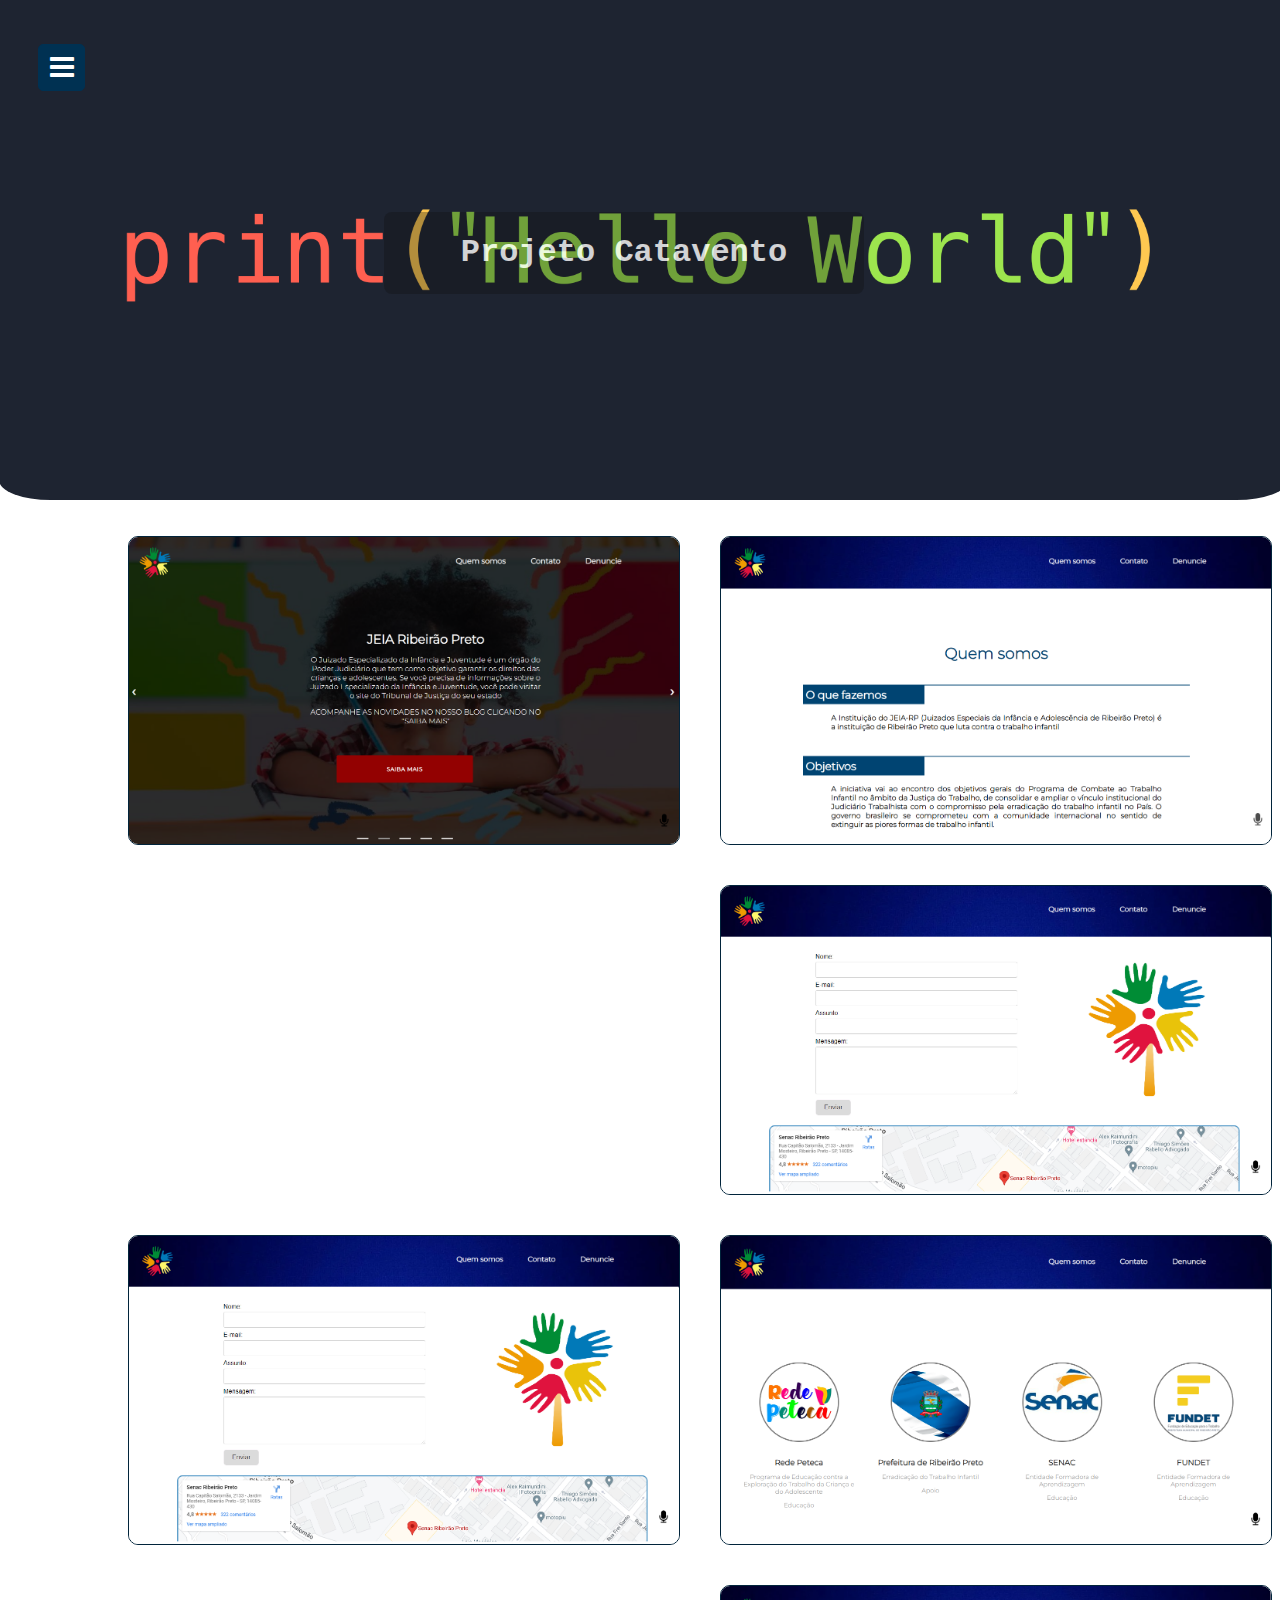
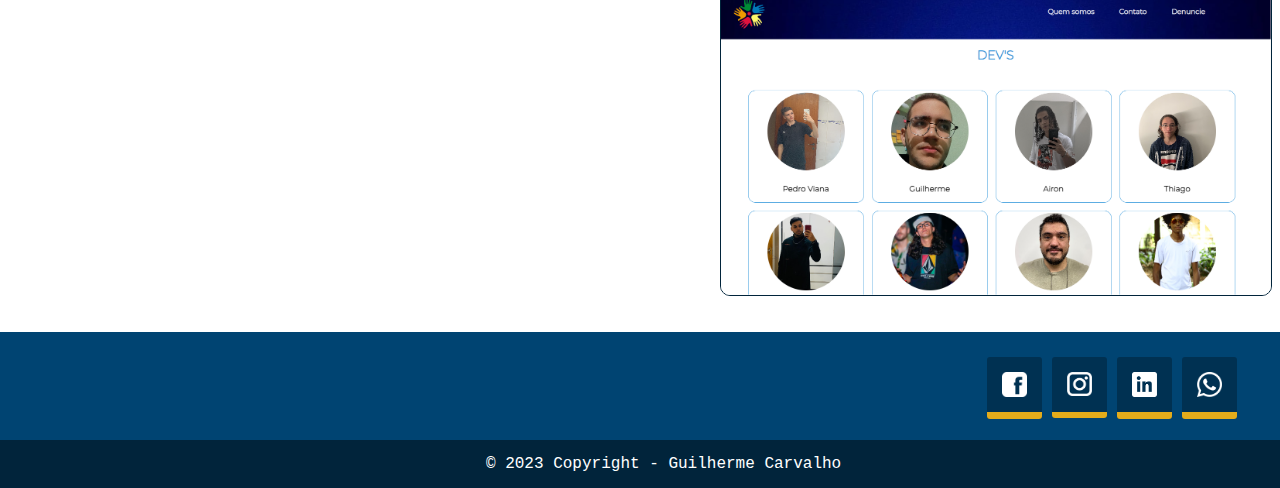
<file: Entregador/index.html>
<!DOCTYPE html>
<html lang="pt-br">
<head>
    <meta charset="UTF-8">
    <meta http-equiv="X-UA-Compatible" content="IE=edge">
    <meta name="viewport" content="width=device-width, initial-scale=1.0">
    <link rel="stylesheet" href="css/css.css">
    <link rel="stylesheet" href="css/css2.css">
    <style>
        @import url('http://db.onlinewebfonts.com/c/89d11a443c316da80dcb8f5e1f63c86e?family=Bauhaus+93');
    </style>
    <style>
        @import url('http://fonts.cdnfonts.com/css/berlin-sans-fb-demi');
    </style>
    <style>
        @import url('https://fonts.googleapis.com/css2?family=Alfa+Slab+One&display=swap');
    </style>
    <link rel="stylesheet" type="text/css"
        href="https://cdnjs.cloudflare.com/ajax/libs/font-awesome/4.7.0/css/font-awesome.css">
    <link rel="icon" type="image/png" sizes="5x10" href="./images/logo1.png">
    <meta charset="UTF-8">
    <meta name="viewport" content="width=device-width, initial-scale=1">
    <title>Projetos</title>
</head>
<body>
    <header>
        <input type="checkbox" id="check">
        <label for="check">
            <i class="fa fa-lg fa-bars" id="btn"></i>
            <i class="fa fa-lg fa-times" id="cancelar"></i>
        </label>
        <div class="sidebar">
            <header class="head">Projeto Final</header>
            <a href="index.html">
                <i class="fa fa-question-circle" class="active"></i>
                <span>Projeto Catavento</span>
            </a>
            <a href="formacao.html">
                <i class="fa fa-graduation-cap"></i>
                <span>Formações</span>
            </a>
            <a href="experiencia.html">
                <i class="fa fa-book"></i>
                <span>Experiências</span>
            </a>
            <a href="#">
                <i class="fa fa-file"></i>
                <span>Projetos</span>
            </a>
            <a href="contato.html">
                <i class="fa fa-envelope"></i>
                <span>Contato</span>
            </a>
        </div>
    </header>
    <div class="paralax-projeto">
        <h3>Projeto Catavento</h3>
    </div>
    <figure>
        <img src="img/jeia.png" alt="Tela principal">
        <img src="img/jeia2.png" alt="Tela quem somos">
        <img src="img/jeia3.png" alt="Tela de contato">
        <img src="img/jeia4.png" alt="Tela denuncie">
        <img src="img/jeia5.png" alt="Tela de parcerias">
        <img src="img/jeia6.png" alt="Tela de desenvolvedores">

    </figure>
    <footer>
        <nav class="btn_social">    
            <ul>
                <li><a href="#" target="_blank" title="facebook"><i class="icon icon-facebook"></i></a><img class="icone" src="img/facebook.png"></li>
                <li><a href="#" target="_blank" title="instagram"><i class="icon icon-instagram"></i></a><img class="icone" src="img/instagram.png"></li>
                <li><a href="#" target="_blank" title="youtube"><i class="icon icon-whatsapp"></i></a><img class="icone" src="img/linkedin.png"></li>
                <li><a href="#" target="_blank" title="linkdin"><i class="icon icon-linkedin"></i></a><img class="icone" src="img/whats.png"></li>         
            </ul>
         </nav>
        <p>© 2023 Copyright - Guilherme Carvalho</p>
    </footer>
</body>
</html>
</file>
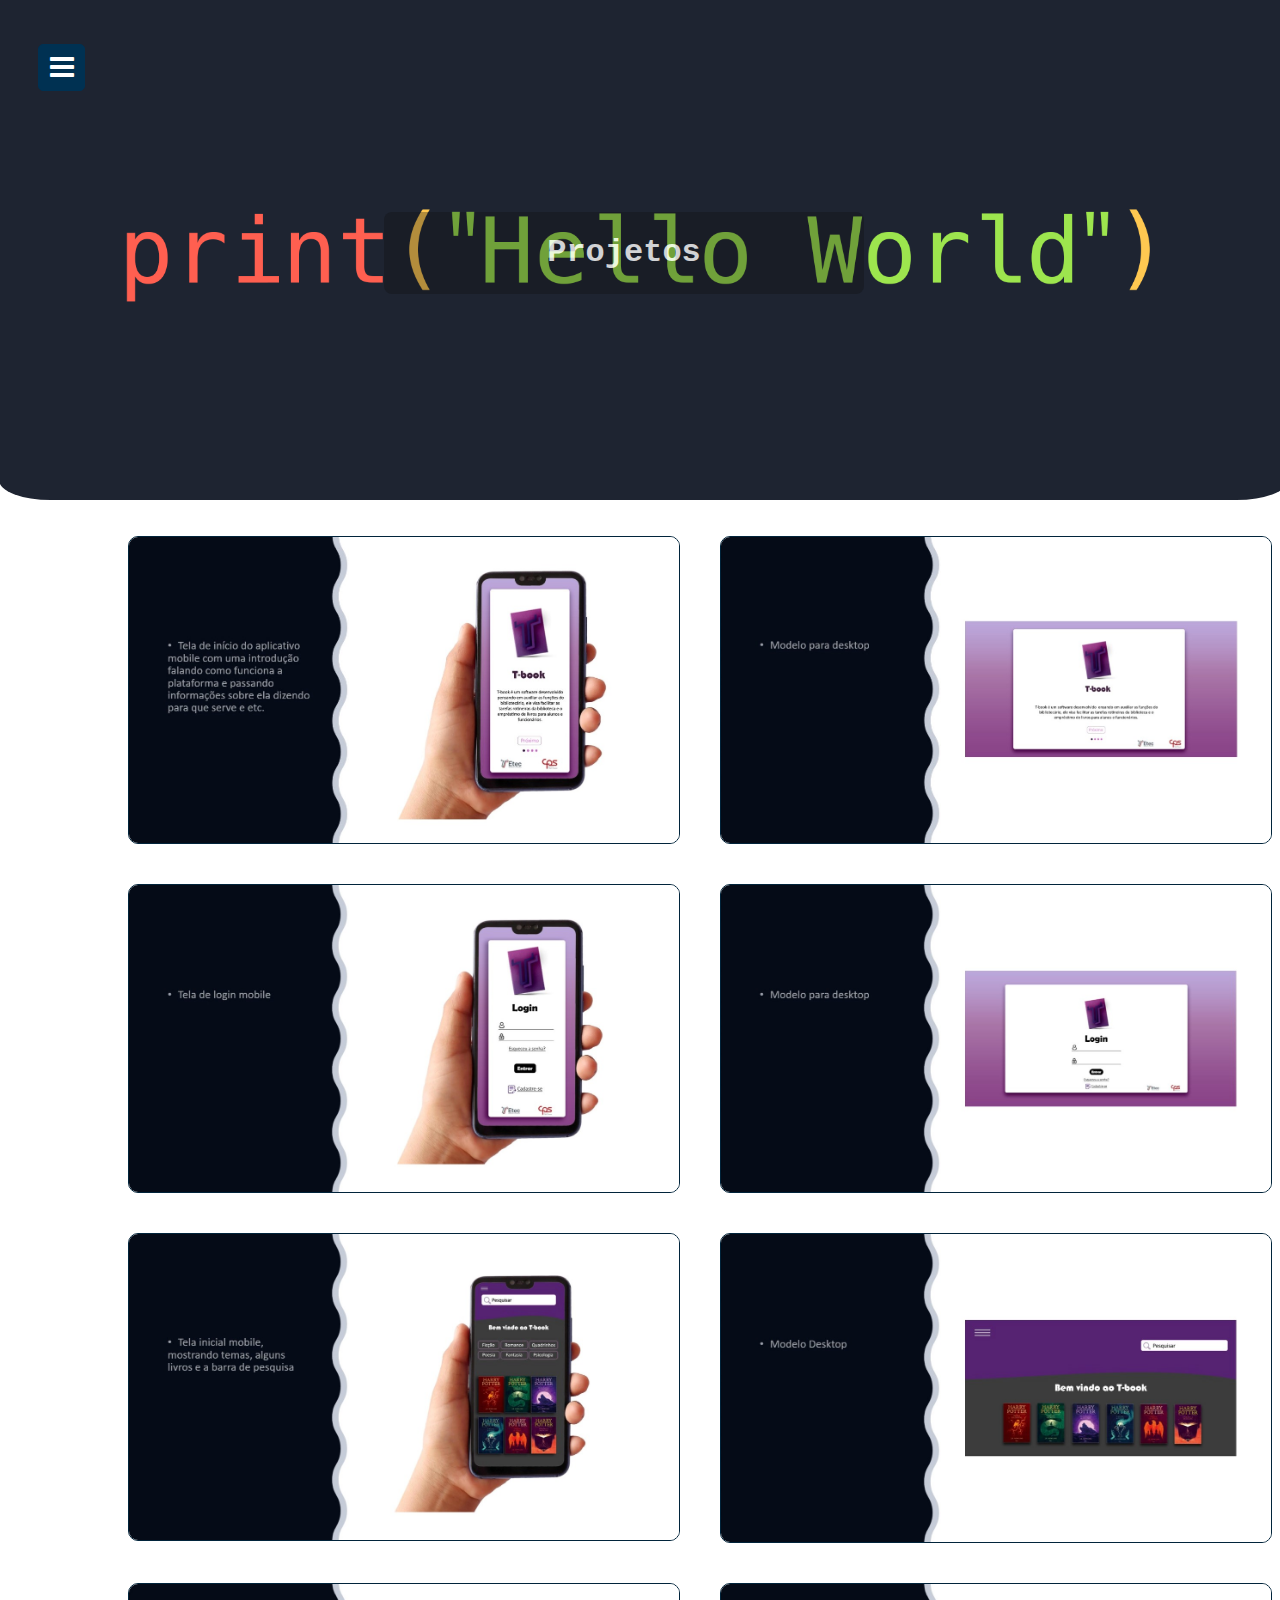
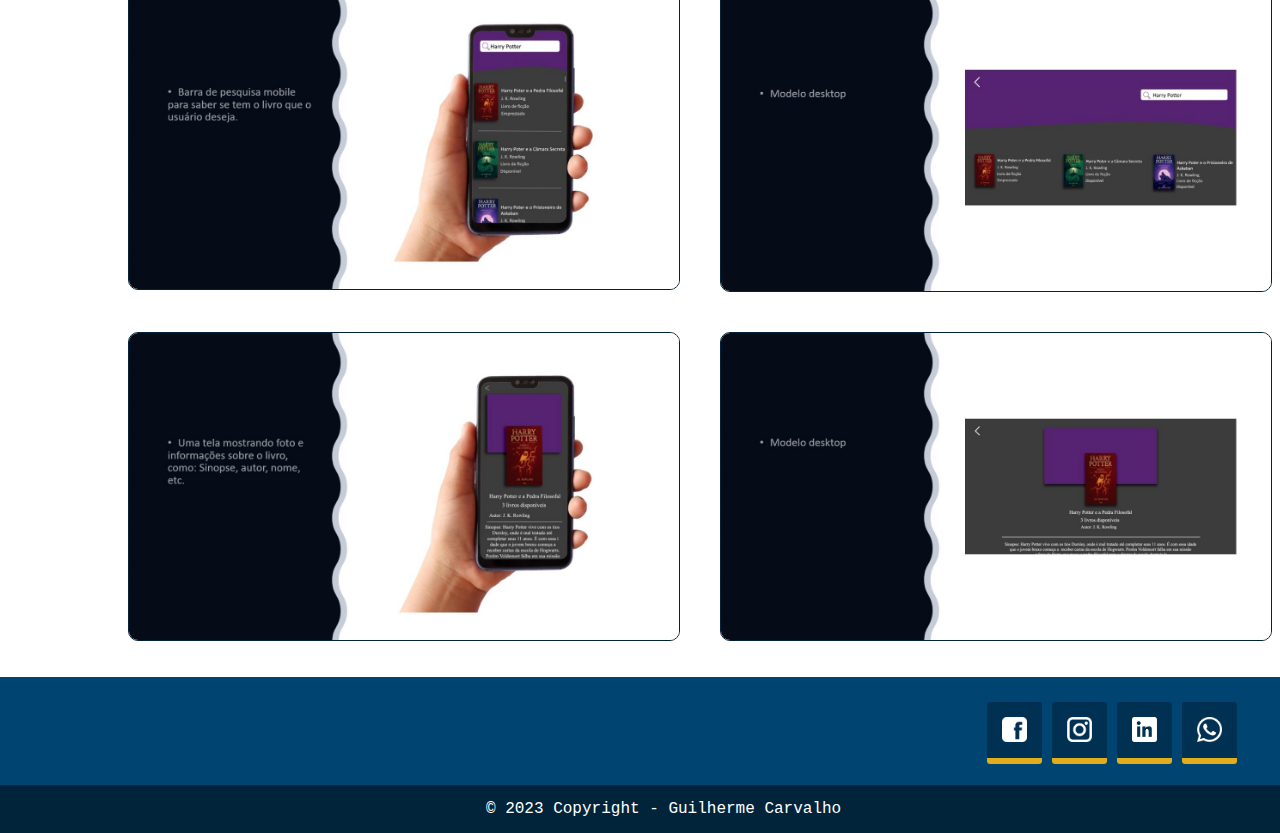
<file: Entregador/contato.html>
<!DOCTYPE html>
<html lang="pt-br">
<head>
    <meta charset="UTF-8">
    <meta http-equiv="X-UA-Compatible" content="IE=edge">
    <meta name="viewport" content="width=device-width, initial-scale=1.0">
    <link rel="stylesheet" href="css/css.css">
    <link rel="stylesheet" href="css/css2.css">
    <style>
        @import url('http://db.onlinewebfonts.com/c/89d11a443c316da80dcb8f5e1f63c86e?family=Bauhaus+93');
    </style>
    <style>
        @import url('http://fonts.cdnfonts.com/css/berlin-sans-fb-demi');
    </style>
    <style>
        @import url('https://fonts.googleapis.com/css2?family=Alfa+Slab+One&display=swap');
    </style>
    <link rel="stylesheet" type="text/css"
        href="https://cdnjs.cloudflare.com/ajax/libs/font-awesome/4.7.0/css/font-awesome.css">
    <link rel="icon" type="image/png" sizes="5x10" href="./images/logo1.png">
    <meta charset="UTF-8">
    <meta name="viewport" content="width=device-width, initial-scale=1">
    <title>Projetos</title>
</head>
<body>
    <header>
        <input type="checkbox" id="check">
        <label for="check">
            <i class="fa fa-lg fa-bars" id="btn"></i>
            <i class="fa fa-lg fa-times" id="cancelar"></i>
        </label>
        <div class="sidebar">
            <header class="head">Projeto Final</header>
            <a href="index.html">
                <i class="fa fa-question-circle"></i>
                <span>Quem sou eu?</span>
            </a>
            <a href="formacao.html">
                <i class="fa fa-graduation-cap"></i>
                <span>Formações</span>
            </a>
            <a href="experiencia.html">
                <i class="fa fa-book"></i>
                <span>Experiências</span>
            </a>
            <a href="#" class="active">
                <i class="fa fa-file"></i>
                <span>Projetos</span>
            </a>
            <a href="contato.html">
                <i class="fa fa-envelope"></i>
                <span>Contato</span>
            </a>
        </div>
    </header>
    <div class="paralax-projeto">
        <h3>Projetos</h3>
    </div>
    <figure>
        <img src="img/img1.jpeg" alt="Tela 1">
        <img src="img/img2.jpeg" alt="Tela 2">
        <img src="img/img3.jpeg" alt="Tela 3">
        <img src="img/img4.jpeg" alt="Tela 4">
        <img src="img/img5.jpeg" alt="Tela 5">
        <img src="img/img6.jpeg" alt="Tela 6">
        <img src="img/img7.jpeg" alt="Tela 7">
        <img src="img/img8.jpeg" alt="Tela 8">
        <img src="img/img9.jpeg" alt="Tela 9">
        <img src="img/img10.jpeg" alt="Tela 10">
    </figure>
    <footer>
        <nav class="btn_social">    
            <ul>
                <li><a href="#" target="_blank" title="facebook"><i class="icon icon-facebook"></i></a><img class="icone" src="img/facebook.png"></li>
                <li><a href="#" target="_blank" title="instagram"><i class="icon icon-instagram"></i></a><img class="icone" src="img/instagram.png"></li>
                <li><a href="#" target="_blank" title="youtube"><i class="icon icon-whatsapp"></i></a><img class="icone" src="img/linkedin.png"></li>
                <li><a href="#" target="_blank" title="linkdin"><i class="icon icon-linkedin"></i></a><img class="icone" src="img/whats.png"></li>         
            </ul>
         </nav>
        <p>© 2023 Copyright - Guilherme Carvalho</p>
    </footer>
</body>
</html>
</file>
<file: Entregador/css/css.css>
/* index */
.conteudo{
    width: 800px;
    margin-left: auto;   
    margin-right: auto;
}
.conteudo h1{
    margin-top: 50px;    /* Editando h1 no Index */
    border-bottom: 2px solid black;
}

.conteudo h2{
    margin-top: -20px;
    text-align: right;  /* Editando h2 no Index */
    font-size: 15px;
}

.eu{
    width: 150px;
    float: left;            /* Editando a foto no Index */   
    padding-right: 20px;
}

.euzin{
    width: 830px;
    text-align: justify;   /* Editando a parágrafo no Index */
    margin-left: 275px;
    margin-bottom: 100px;
}

.paralax-jeia{
    width:102%;
    background-attachment: fixed;
    background-position: center;
    background-repeat: no-repeat;
    background-size: 100%;
    min-height: 500px; 
    background-image: url(../img/jeia.png); 
    margin-left: -9px; 
    border-radius: 0 0 4% 4%;
    margin-top: -8px;
}


/* Formações */

.paralax-formacao{
    width:102%;
    background-attachment: fixed;
    background-position: center;
    background-repeat: no-repeat;
    background-size: 100%;
    min-height: 500px; 
    background-image: url(../img/formacao.jpg); 
    margin-left: -9px; 
    border-radius: 0 0 4% 4%;
    margin-top: -8px;
}

/* Experiências */

.paralax-expe{
    width:102%;
    background-attachment: fixed;
    background-position: center;
    background-repeat: no-repeat;
    background-size: 100%;
    min-height: 500px; 
    background-image: url(../img/conhecimento.jpg); 
    margin-left: -9px; 
    border-radius: 0 0 4% 4%;
    margin-top: -8px;
}


/* Projetos */
.paralax-projeto{
    width:102%;
    background-position: center;
    background-repeat: no-repeat;
    background-size: 100%;
    min-height: 500px; 
    background-image: url(../img/pro.png); 
    margin-left: -9px; 
    border-radius: 0 0 4% 4%;
    margin-top: -8px;
}

figure{
    float: left;
    width: 1185px;
    margin-left: 100px;
}

figure img{
    width: 550px;
    border-radius: 10px;
    border:rgb(1, 36, 59) solid 1px;
    margin: 20px;
    float: left;
}


/* Contato */

.paralax-contato{
    width:102%;
    background-attachment: fixed;
    background-position: center;
    background-repeat: no-repeat;
    background-size: 100%;
    min-height: 500px; 
    background-image: url(../img/contato.jpg); 
    margin-left: -9px; 
    border-radius: 0 0 4% 4%;
    margin-top: -8px;
}

form{
    margin-top: 50px;
    width: 640px;
    margin-left: auto;
    margin-right: auto;
    margin-bottom: 150px;
}
label,  input {
    display: block;
    float: left;
}

input{
    padding-left: 5px;
    width: 350px;
}

.form {
    color:black;
    font-size: 19px;
}

label {	
    text-align: left;
    width: 200px;
    padding-right: 20px;
    padding-bottom: 10px;
    font-size: 19px;

}

fieldset {
    border: solid 1px gray;
    width: 600px;
    margin-right: auto;
    margin-left: auto;
    padding-left: 20px;
    border-color: rgb(0,49,82);
    padding-top: 5px;
    padding-bottom: 10px;
}

br {
    clear: left;
}

.salv {
    max-width: 100px;
    background: #008009;
    color: #fff;
    cursor: pointer;
    font-size: 14px;
    border-radius: 3px;
    width: 100%;
    padding: 10px;
    border: none;
    outline: none;
    box-shadow: none;
    margin-left: 2px;
    margin-top: 8px;
    margin-right: 20px;
}

.salv:hover{
    background-color:#42ed4e;
    transition: all 0.5s;
}

.canc {
    max-width: 100px;
    background: #a80000;
    color: #fff;
    cursor: pointer;
    font-size: 14px;
    border-radius: 3px;
    position: relative;
    width: 100%;
    padding: 10px;
    border: none;
    outline: none;
    box-shadow: none;
    margin-top: 8px;
}

.canc:hover{
    background-color:#ff3030;
    transition: all 0.5s;
}



/* Aplicavel para todas as páginas */

*{
    font-family: 'Inconsolata', monospace;
}

body{
    overflow-x: hidden;
}

div h3{
    position: absolute;
    text-align: center;
    top:20%;
    width: 34%;
    left: 30%;
    background-color: rgba(17, 17, 17, 0.397);
    color: #fff;
    padding: .7em;
    font-size: 2em;
    opacity: .8;
    z-index: 2;
    border-radius: 8px;
}

.tabela{
    margin-top: 40px;
    margin-bottom: 25px;
    width: 710px;
    margin-left: auto;
    margin-right: auto;
    margin-bottom: 150px;
}

table, th, td{
    width: 700px;
    height: 25px;
    border:rgb(109, 141, 170) solid 1px;
    border-collapse: collapse;
    text-align: center;
}

th{
    height: 30px;
    background-color: #036;
    color: #fff;
    text-transform: uppercase;
}


footer{
    width: 105%;
    height: 150px;
    color: white;
    background-color: rgb(0, 68, 114);
    background-position: bottom;
    float: left;
    margin-left: -8px;
}

footer p{
    float: left;
    padding-top: 15px;
    padding-bottom: 15px;
    text-align: center;
    width: 100%;
    color: white;
    background-color: rgb(1, 36, 59);
    margin-bottom: 0;
}

.icone{
    width: 25px;
    margin: 15px;
    right: 0;
}

.btn_social { 
	width: 300px;
	float:right; 
	display:flex; 
    margin: 20px 85px 0 0;

}

.btn_social ul  { 
	width:auto; 
	margin:auto; 
	float:left; 
	display:block; 
}

.btn_social ul li  {
	position:relative; 
	background:rgb(0,49,82); 
	list-style:none; 
	float:left; 
	margin:5px; 
	z-index:1; 
	overflow:hidden; 
	border-radius:3px; 
	font-size:1.5em; 
	text-align:center; 
}

.btn_social ul li a  { 
	width:50px; 
	line-height:53px; 
	display:block; 
	text-decoration:none; 
	color:#fff; 
	transition:.4s;

}

.btn_social ul li::before { 
	transition:0.4s; 
	position:absolute; 
	content:''; 
	width:100%; 
	height:100%; 
	top:90%; 
	left:0; 
	background:#E3AC1B; 
	z-index:-1; 
	transform: scale(1); 
	transition:.4s; 
}

.btn_social ul li:hover::before { transition:0.4s; top:0%; }
.btn_social ul li a:hover       { color:rgb(0,49,82); }

.teste{
    background:rgb(0, 153, 255); 
    max-width: 100px;
    color: #fff;
    cursor: pointer;
    font-size: 14px;
    border-radius: 3px;
    width: 100%;
    padding: 10px;
    border: none;
    outline: none;
    box-shadow: none;
    margin-left: 130px;
    margin-top: 35px;
}

.teste:hover{
    background-color:rgb(1, 104, 173);
    transition: all 0.5s;
}
</file>
<file: Entregador/css/css2.css>
body{
    background-color: white;
    font-family: 'Inconsolata', monospace;
}



.header{
    width: 100%;
    display: block;
    position: fixed;
    background-position: center;
    background-attachment:fixed; 
}

.sidebar{
    position: fixed;
    width: 320px;
    left: -320px;
    height: 100%;
    background: rgb(0,49,82);
    transition: all .5s ease;
    margin-top: 0;
}

.sidebar .head{
    font-size: 28px;
    color: white;
    line-height: 70px;
    text-align: center;
    background: rgb(0, 97, 161);
    user-select: none;   
}

.sidebar a{
    text-decoration: none;
    display: block;
    height: 65px;
    width: 100%;
    color: white;
    line-height: 65px;
    padding-left: 30px;
    box-sizing: border-box;
    border-bottom: 1px solid black;
    border-top: 1px solid rgba(255,255,255,.1);
    border-left: 5px solid transparent;
    transition: all .5s ease;
}

a.active{
    font-weight: bold;
    border-left: 5px solid #E3AC1B;
    color: #c49318;
}

a:hover{
    border-left: 5px solid #E3AC1B;
    color: #c49318;
}

.sidebar a i{
    font-size: 23px;
    margin-right: 16px;
}

.sidebar a span{
    letter-spacing: 1px;
    text-transform: uppercase;
}

#check{
    display: none;
}

label #btn, label #cancelar{
    position: absolute;
    cursor: pointer;
    color: white;
    border-radius: 5px;
    border: 1px solid rgb(0,49,82);
    margin: 44px 30px;
    font-size: 28px;
    background: rgb(0,49,82);
    height: 45px;
    width: 45px;     
    text-align: center;
    line-height: 45px;
    transition: all .5s ease;
    position: fixed;
}

label #cancelar{
    opacity: 0;
    visibility: hidden;
}

#check:checked ~ .sidebar{
    left: 0;
}

#check:checked ~ label #btn{
    margin-left: 325px;
    opacity: 0;
    visibility: hidden;
}

#check:checked ~ label #cancelar{
    margin-left: 325px;
    opacity: 1;
    visibility: visible;
}

@media(max-width: 860px){
    .header{
        width: 100%;
        height: 18%;
    }
    
    .sidebar{
        height: auto;
        width: 70px;
        left: 0;
        margin: 100px 0;
    }
    
    .head , #btn , #cancelar{
        display: none;
    }
    
    span{
        position: absolute;
        margin-left: 23px;
        opacity: 0;
        visibility: hidden;
    }
    
    .sidebar a{
        height: 60px;
    }
    
    .sidebar a i{
        margin-left: -10px;
    }
    
    a:hover{
        width: 200px;
        background: inherit;
    }
    
    .sidebar a:hover span{
        opacity: 1;
        visibility: visible;
    }
    
    .prevLi{
        margin-top: -10px;
    }
    
    .quadrado{
        width: 100%;
        margin-top: 0;
    }
    
    p{
        padding-left: 20px;
        padding-right: 20px;

    }
    
    .sino{
        text-align: justify;
    }
    
    hr{
        width: 300px;
    }
}
</file>
